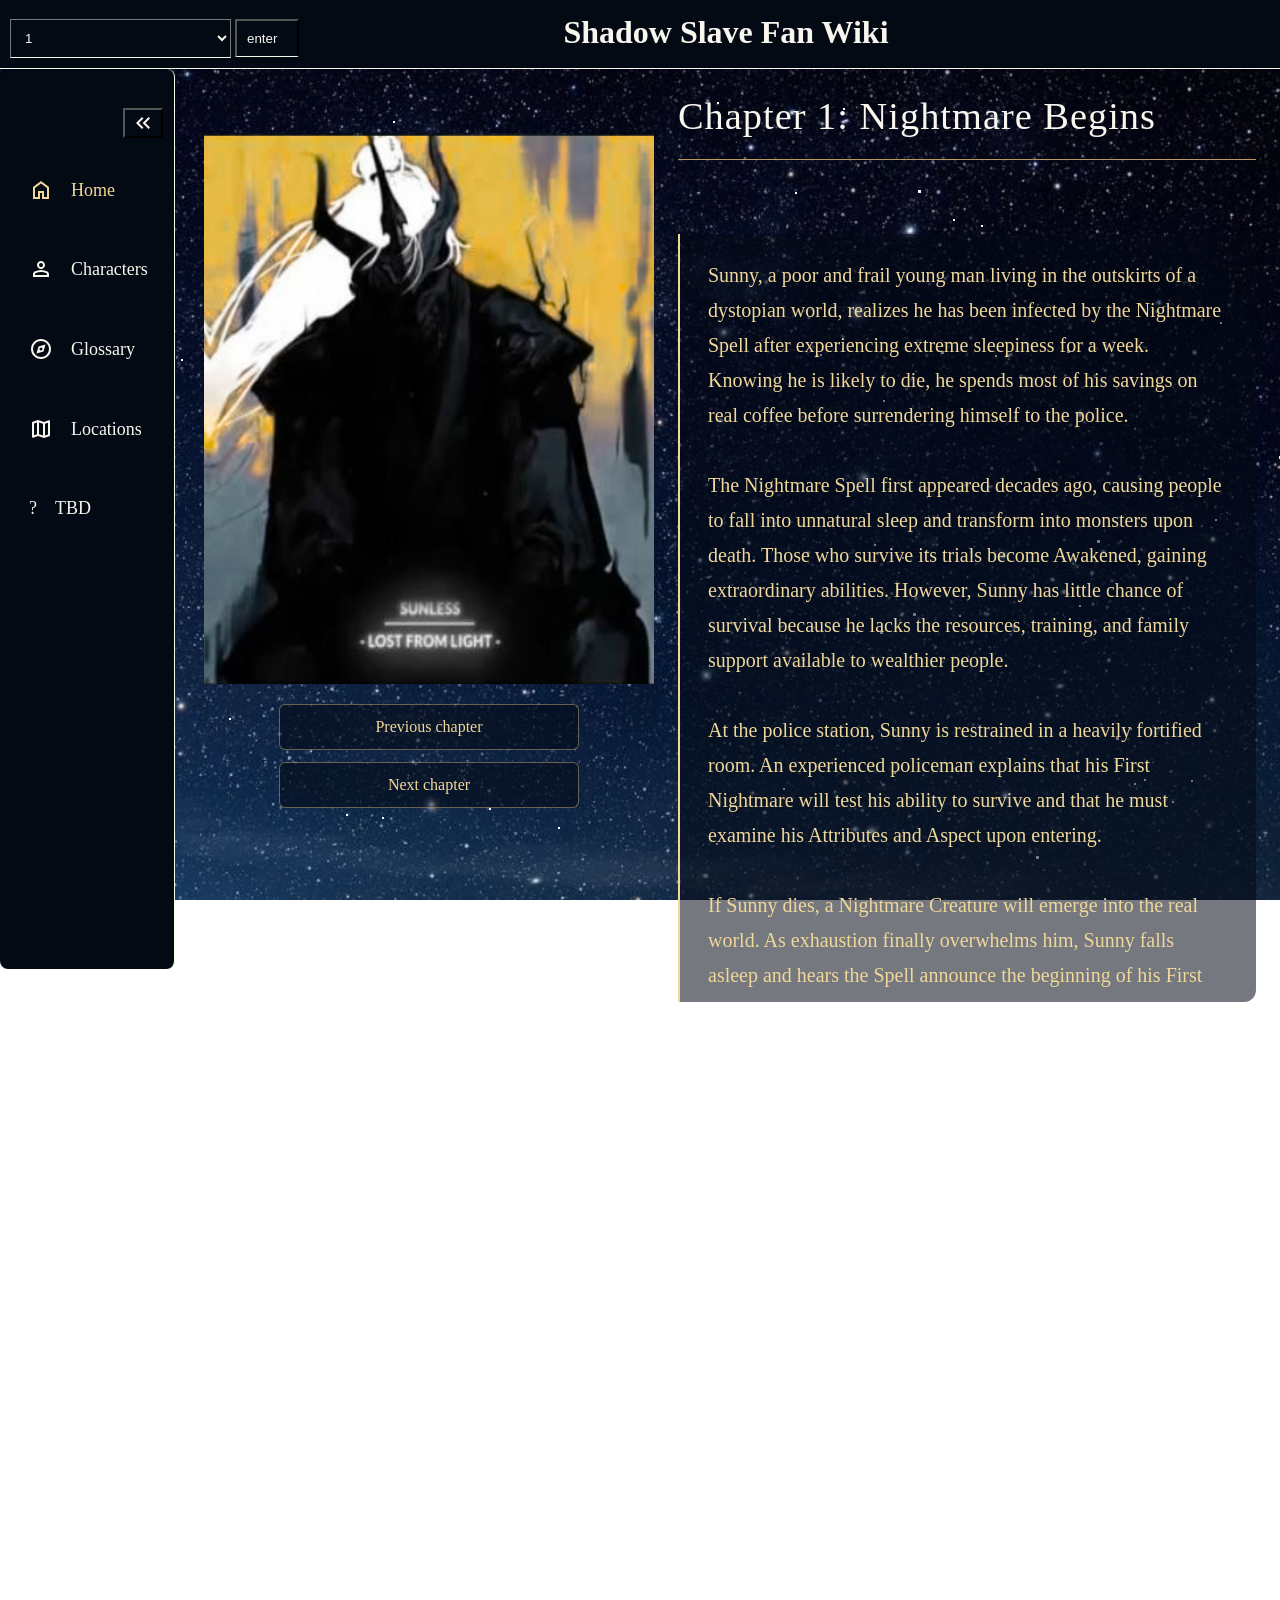
<file: index.html>
<html lang="en">
<head>
    <meta charset="UTF-8">
    <meta name="viewport" content="width=device-width, initial-scale=1.0">
    <link rel="stylesheet" href="style.css">
    
    <script src="js/chapter.js" defer></script>
    <script type="module" src="js/app.js" defer></script>

    

    <title>Shadow Slave FanWiki</title>
</head>
<body>

    <header>
        <form id="chapter"> 
            
            <select name="chapter" id="chapter-select">
            <option value="">Select Chapter</option>
            <!-- JavaScript injects options here -->
            </select>
            
            <button type="submit" id="chapter-select-button">enter</button>
            <h1>Shadow Slave Fan Wiki</h1>
        </form>

    </header>
    
    

    <div id="layout">

    <!--navigation bar-->
        <nav id="sidebar">
            <ul>
                <!--toggle button to open the sidebar-->
                <li>
                    <button onclick="toggleSideBar()" id="toggle-btn">
                        <svg xmlns="http://www.w3.org/2000/svg" height="24px" viewBox="0 -960 960 960" width="24px" fill="#f8f6ee"><path d="M440-240 200-480l240-240 56 56-183 184 183 184-56 56Zm264 0L464-480l240-240 56 56-183 184 183 184-56 56Z"/></svg>
                    </button>
                </li>
                <!--navigation bar starts-->
                <li class="active">
                    <a href="index.html">
                        <svg xmlns="http://www.w3.org/2000/svg" height="24px" viewBox="0 -960 960 960" width="24px" fill="#f8f6ee"><path d="M240-200h120v-240h240v240h120v-360L480-740 240-560v360Zm-80 80v-480l320-240 320 240v480H520v-240h-80v240H160Zm320-350Z"/></svg>
                        <span>Home</span>
                    </a>
                </li> 

                <li>
                    <a href="characterpage.html">
                        <svg xmlns="http://www.w3.org/2000/svg" height="24px" viewBox="0 -960 960 960" width="24px" fill="#f8f6ee"><path d="M367-527q-47-47-47-113t47-113q47-47 113-47t113 47q47 47 47 113t-47 113q-47 47-113 47t-113-47ZM160-160v-112q0-34 17.5-62.5T224-378q62-31 126-46.5T480-440q66 0 130 15.5T736-378q29 15 46.5 43.5T800-272v112H160Zm80-80h480v-32q0-11-5.5-20T700-306q-54-27-109-40.5T480-360q-56 0-111 13.5T260-306q-9 5-14.5 14t-5.5 20v32Zm296.5-343.5Q560-607 560-640t-23.5-56.5Q513-720 480-720t-56.5 23.5Q400-673 400-640t23.5 56.5Q447-560 480-560t56.5-23.5ZM480-640Zm0 400Z"/></svg>
                        <span>Characters</span>
                    </a>
                </li> 

                <li>
                    <a href="explore.html">
                        <svg xmlns="http://www.w3.org/2000/svg" height="24px" viewBox="0 -960 960 960" width="24px" fill="#f8f6ee"><path d="m300-300 280-80 80-280-280 80-80 280Zm180-120q-25 0-42.5-17.5T420-480q0-25 17.5-42.5T480-540q25 0 42.5 17.5T540-480q0 25-17.5 42.5T480-420Zm0 340q-83 0-156-31.5T197-197q-54-54-85.5-127T80-480q0-83 31.5-156T197-763q54-54 127-85.5T480-880q83 0 156 31.5T763-763q54 54 85.5 127T880-480q0 83-31.5 156T763-197q-54 54-127 85.5T480-80Zm0-80q133 0 226.5-93.5T800-480q0-133-93.5-226.5T480-800q-133 0-226.5 93.5T160-480q0 133 93.5 226.5T480-160Zm0-320Z"/></svg>
                        <span>Glossary</span>
                    </a>
                </li> 

                <li>
                    <a href="">
                        <svg xmlns="http://www.w3.org/2000/svg" height="24px" viewBox="0 -960 960 960" width="24px" fill="#f8f6ee"><path d="m600-120-240-84-186 72q-20 8-37-4.5T120-170v-560q0-13 7.5-23t20.5-15l212-72 240 84 186-72q20-8 37 4.5t17 33.5v560q0 13-7.5 23T812-192l-212 72Zm-40-98v-468l-160-56v468l160 56Zm80 0 120-40v-474l-120 46v468Zm-440-10 120-46v-468l-120 40v474Zm440-458v468-468Zm-320-56v468-468Z"/></svg>
                        <span>Locations</span>
                    </a>
                </li>

                <li>
                    <a href="">
                        <span>?</span>
                        <span>TBD</span>
                    </a>
                </li> 

            </ul>

            
        </nav>

        <div id="stars2"></div>
        <div id="stars3"></div>

        <main>

            <!-- this image is in a flex box row-->

            <!-- hero is a flex column: image on top, buttons underneath -->
            <div id="hero">
                <img src="icons/sunny_main_img.png" alt="Image of Sunless" width="450" height="551">

                <div id="chapter-nav">
                    <button type="button" id="prev-chapter">Previous chapter</button>
                    <button type="button" id="next-chapter">Next chapter</button>
                </div>
            </div>

            <!-- maintwo is in a flexbox col, so its image is on its left-->
            <div id = "maintwo">
                <p id="chapter-title" >Chapter 1: Nightmare Begins</p>
                <p id="chapter-summary">Sunny, a poor and frail young man living in the outskirts of a dystopian world, realizes he has been infected by the Nightmare Spell after experiencing extreme sleepiness for a week. Knowing he is likely to die, he spends most of his savings on real coffee before surrendering himself to the police.<br><br> The Nightmare Spell first appeared decades ago, causing people to fall into unnatural sleep and transform into monsters upon death. Those who survive its trials become Awakened, gaining extraordinary abilities. However, Sunny has little chance of survival because he lacks the resources, training, and family support available to wealthier people.<br><br> At the police station, Sunny is restrained in a heavily fortified room. An experienced policeman explains that his First Nightmare will test his ability to survive and that he must examine his Attributes and Aspect upon entering.<br><br> If Sunny dies, a Nightmare Creature will emerge into the real world. As exhaustion finally overwhelms him, Sunny falls asleep and hears the Spell announce the beginning of his First Trial.</p>
            </div>

           
        </main>

    </div>


</body>

</html>
</file>
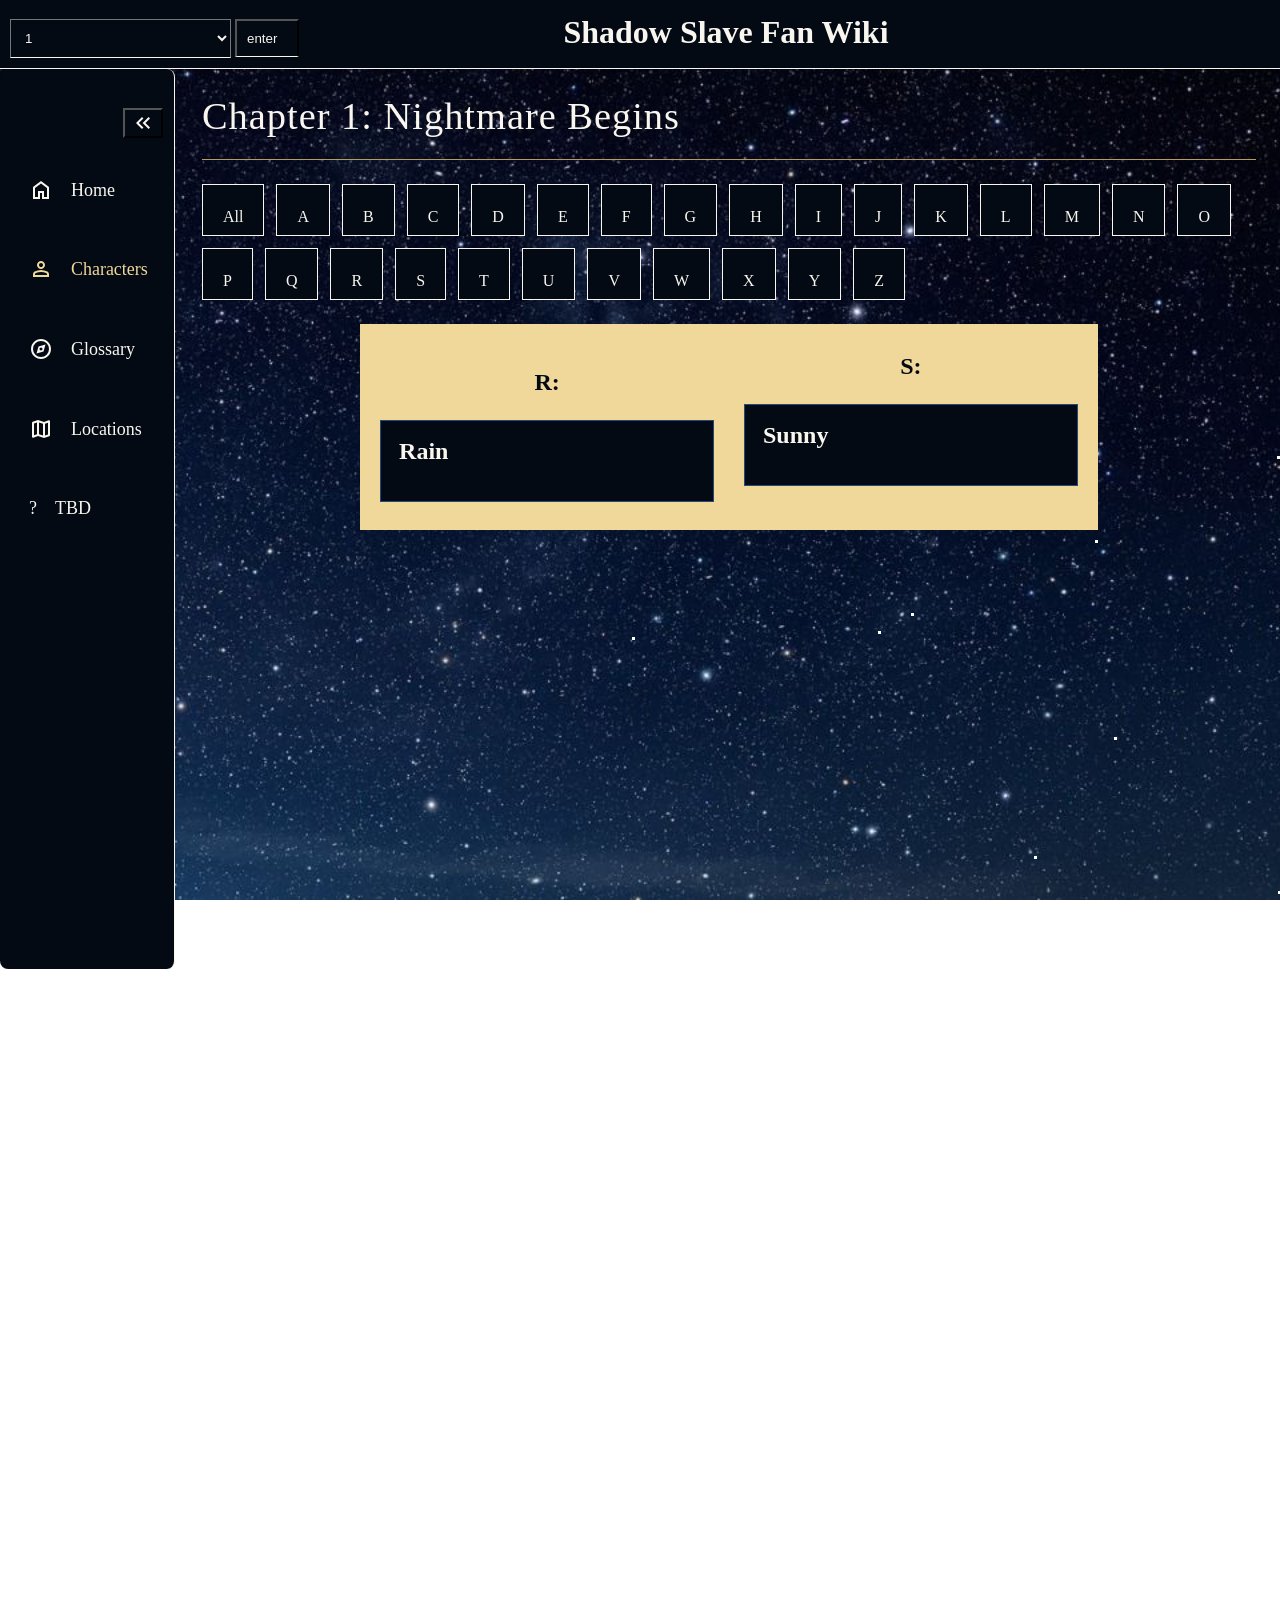
<file: characterpage.html>
<html lang="en">
<head>
    <meta charset="UTF-8">
    <meta name="viewport" content="width=device-width, initial-scale=1.0">
    <link rel="stylesheet" href="style.css">
    
    <script src="js/chapter.js" defer></script>
    <script type="module" src="js/app.js" defer></script>

    <title>Shadow Slave FanWiki Characters</title>
</head>
<body>

    <header>
        <form id="chapter"> 
            
            <!-- named it chapter select so js only injects into the actual list and not on the page-->
            <select name="chapter" id="chapter-select">
            <option value="">Select Chapter</option>
            <!-- JavaScript will inject options here -->
            </select>
            
            <button type="submit" id="chapter-select-button">enter</button>
            <h1>Shadow Slave Fan Wiki</h1>
        </form>

    </header>

    <div id="layout">
        
    <!--navigation bar-->
        <nav id="sidebar">
            <ul>
                <!--toggle button to open the sidebar-->
                <li>
                    <button onclick="toggleSideBar()" id="toggle-btn">
                        <svg xmlns="http://www.w3.org/2000/svg" height="24px" viewBox="0 -960 960 960" width="24px" fill="#f8f6ee"><path d="M440-240 200-480l240-240 56 56-183 184 183 184-56 56Zm264 0L464-480l240-240 56 56-183 184 183 184-56 56Z"/></svg>
                    </button>
                </li>
                <!--navigation bar starts-->
                <li>
                    <a href="index.html">
                        <svg xmlns="http://www.w3.org/2000/svg" height="24px" viewBox="0 -960 960 960" width="24px" fill="#f8f6ee"><path d="M240-200h120v-240h240v240h120v-360L480-740 240-560v360Zm-80 80v-480l320-240 320 240v480H520v-240h-80v240H160Zm320-350Z"/></svg>
                        <span>Home</span>
                    </a>
                </li> 

                <li class="active">
                    <a href="characterpage.html">
                        <svg xmlns="http://www.w3.org/2000/svg" height="24px" viewBox="0 -960 960 960" width="24px" fill="#f8f6ee"><path d="M367-527q-47-47-47-113t47-113q47-47 113-47t113 47q47 47 47 113t-47 113q-47 47-113 47t-113-47ZM160-160v-112q0-34 17.5-62.5T224-378q62-31 126-46.5T480-440q66 0 130 15.5T736-378q29 15 46.5 43.5T800-272v112H160Zm80-80h480v-32q0-11-5.5-20T700-306q-54-27-109-40.5T480-360q-56 0-111 13.5T260-306q-9 5-14.5 14t-5.5 20v32Zm296.5-343.5Q560-607 560-640t-23.5-56.5Q513-720 480-720t-56.5 23.5Q400-673 400-640t23.5 56.5Q447-560 480-560t56.5-23.5ZM480-640Zm0 400Z"/></svg>
                        <span>Characters</span>
                    </a>
                </li> 

                <li>
                    <a href="explore.html">
                        <svg xmlns="http://www.w3.org/2000/svg" height="24px" viewBox="0 -960 960 960" width="24px" fill="#f8f6ee"><path d="m300-300 280-80 80-280-280 80-80 280Zm180-120q-25 0-42.5-17.5T420-480q0-25 17.5-42.5T480-540q25 0 42.5 17.5T540-480q0 25-17.5 42.5T480-420Zm0 340q-83 0-156-31.5T197-197q-54-54-85.5-127T80-480q0-83 31.5-156T197-763q54-54 127-85.5T480-880q83 0 156 31.5T763-763q54 54 85.5 127T880-480q0 83-31.5 156T763-197q-54 54-127 85.5T480-80Zm0-80q133 0 226.5-93.5T800-480q0-133-93.5-226.5T480-800q-133 0-226.5 93.5T160-480q0 133 93.5 226.5T480-160Zm0-320Z"/></svg>
                        <span>Glossary</span>
                    </a>
                </li> 

                <li>
                    <a href="">
                        <svg xmlns="http://www.w3.org/2000/svg" height="24px" viewBox="0 -960 960 960" width="24px" fill="#f8f6ee"><path d="m600-120-240-84-186 72q-20 8-37-4.5T120-170v-560q0-13 7.5-23t20.5-15l212-72 240 84 186-72q20-8 37 4.5t17 33.5v560q0 13-7.5 23T812-192l-212 72Zm-40-98v-468l-160-56v468l160 56Zm80 0 120-40v-474l-120 46v468Zm-440-10 120-46v-468l-120 40v474Zm440-458v468-468Zm-320-56v468-468Z"/></svg>
                        <span>Locations</span>
                    </a>
                </li>


                <li>
                    <a href="">
                        <span>?</span>
                        <span>TBD</span>
                    </a>
                </li> 

            </ul>
        </nav>

        <div id="stars3"></div>

        

        <main id="character-main">

            <div id = "maintwo">
                <p id="chapter-title" >Chapter 1: Nightmare Begins</p>
            </div>

            <!-- maintwo is in a flexbox col, so its image is on its left-->
            <div id="character-select-bar">
                <ul>
                    <li><button data-letter="all">All</button ></li>
                    <li><button data-letter="A">A</button></li>
                    <li><button data-letter="B">B</button></li>
                    <li><button data-letter="C">C</button></li>
                    <li><button data-letter="D">D</button></li>
                    <li><button data-letter="E">E</button></li>
                    <li><button data-letter="F">F</button></li>
                    <li><button data-letter="G">G</button></li>
                    <li><button data-letter="H">H</button></li>
                    <li><button data-letter="I">I</button></li>
                    <li><button data-letter="J">J</button></li>
                    <li><button data-letter="K">K</button></li>
                    <li><button data-letter="L">L</button></li>
                    <li><button data-letter="M">M</button></li>
                    <li><button data-letter="N">N</button></li>
                    <li><button data-letter="O">O</button></li>
                    <li><button data-letter="P">P</button></li>
                    <li><button data-letter="Q">Q</button></li>
                    <li><button data-letter="R">R</button></li>
                    <li><button data-letter="S">S</button></li>
                    <li><button data-letter="T">T</button></li>
                    <li><button data-letter="U">U</button></li>
                    <li><button data-letter="V">V</button></li>
                    <li><button data-letter="W">W</button></li>
                    <li><button data-letter="X">X</button></li>
                    <li><button data-letter="Y">Y</button></li>
                    <li><button data-letter="Z">Z</button></li>
                </ul>
            </div>

            <div id="character-menu">
                <p id="character-text"></p>
                    <!--java script inserts the characters here-->

            </div>
            
           
        </main>

    </div>


</body>

</html>
</file>
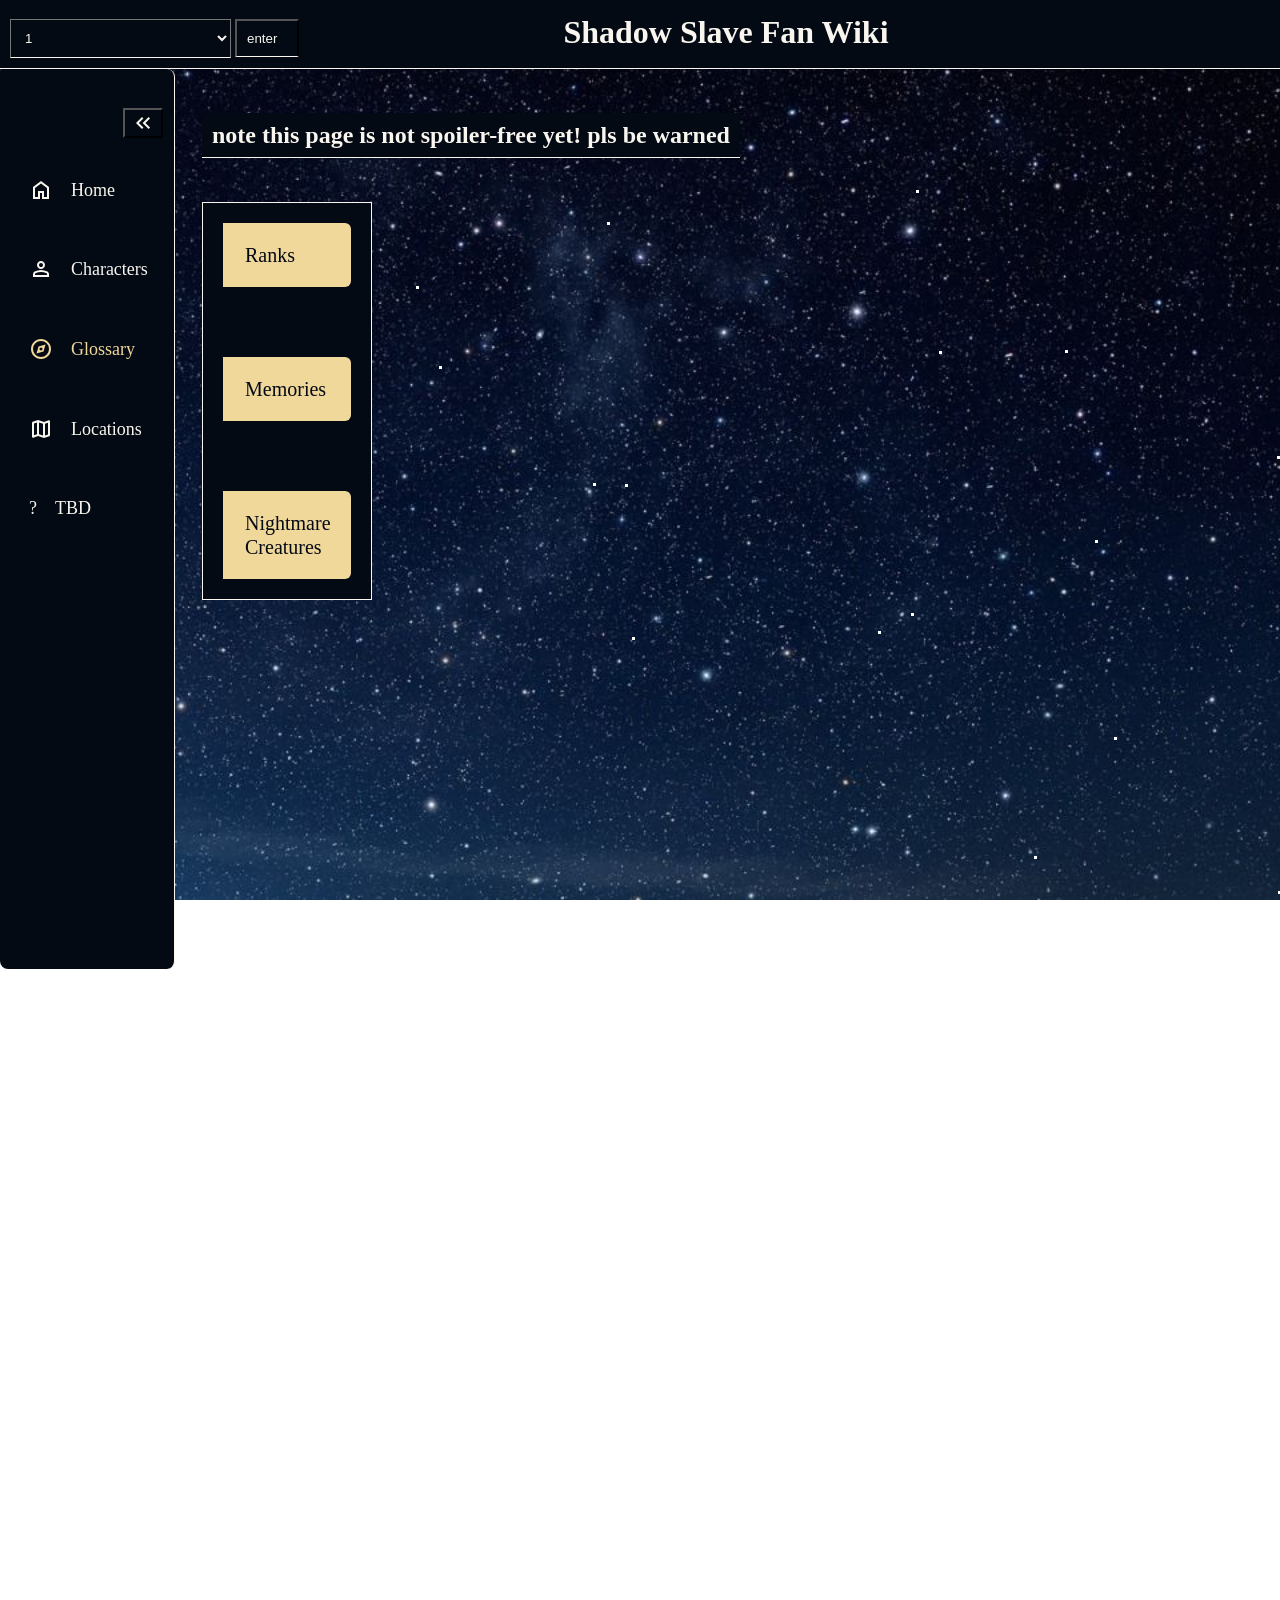
<file: explore.html>
<html lang="en">
<head>
    <meta charset="UTF-8">
    <meta name="viewport" content="width=device-width, initial-scale=1.0">
    <link rel="stylesheet" href="style.css">
    
    <script src="js/chapter.js" defer></script>
    <script type="module" src="js/app.js" defer></script>

    

    <title>Shadow Slave FanWiki</title>
</head>
<body>

    <header>
        <form id="chapter"> 
            
            
            <select name="chapter" id="chapter-select">
            <option value="">Select Chapter</option>
            <!-- JavaScript injects options here -->
            </select>
            
            <button type="submit" id="chapter-select-button">enter</button>
            <h1>Shadow Slave Fan Wiki</h1>
        </form>

    </header>

    <div id="layout">
        
    <!--navigation bar-->
        <nav id="sidebar">
            <ul>
                <!--toggle button to open the sidebar-->
                <li>
                    <button onclick="toggleSideBar()" id="toggle-btn">
                        <svg xmlns="http://www.w3.org/2000/svg" height="24px" viewBox="0 -960 960 960" width="24px" fill="#f8f6ee"><path d="M440-240 200-480l240-240 56 56-183 184 183 184-56 56Zm264 0L464-480l240-240 56 56-183 184 183 184-56 56Z"/></svg>
                    </button>
                </li>
                <!--navigation bar starts-->
                <li>
                    <a href="index.html">
                        <svg xmlns="http://www.w3.org/2000/svg" height="24px" viewBox="0 -960 960 960" width="24px" fill="#f8f6ee"><path d="M240-200h120v-240h240v240h120v-360L480-740 240-560v360Zm-80 80v-480l320-240 320 240v480H520v-240h-80v240H160Zm320-350Z"/></svg>
                        <span>Home</span>
                    </a>
                </li> 

                <li>
                    <a href="characterpage.html">
                        <svg xmlns="http://www.w3.org/2000/svg" height="24px" viewBox="0 -960 960 960" width="24px" fill="#f8f6ee"><path d="M367-527q-47-47-47-113t47-113q47-47 113-47t113 47q47 47 47 113t-47 113q-47 47-113 47t-113-47ZM160-160v-112q0-34 17.5-62.5T224-378q62-31 126-46.5T480-440q66 0 130 15.5T736-378q29 15 46.5 43.5T800-272v112H160Zm80-80h480v-32q0-11-5.5-20T700-306q-54-27-109-40.5T480-360q-56 0-111 13.5T260-306q-9 5-14.5 14t-5.5 20v32Zm296.5-343.5Q560-607 560-640t-23.5-56.5Q513-720 480-720t-56.5 23.5Q400-673 400-640t23.5 56.5Q447-560 480-560t56.5-23.5ZM480-640Zm0 400Z"/></svg>
                        <span>Characters</span>
                    </a>
                </li> 

                <li class="active">
                    <a href="explore.html">
                        <svg xmlns="http://www.w3.org/2000/svg" height="24px" viewBox="0 -960 960 960" width="24px" fill="#f8f6ee"><path d="m300-300 280-80 80-280-280 80-80 280Zm180-120q-25 0-42.5-17.5T420-480q0-25 17.5-42.5T480-540q25 0 42.5 17.5T540-480q0 25-17.5 42.5T480-420Zm0 340q-83 0-156-31.5T197-197q-54-54-85.5-127T80-480q0-83 31.5-156T197-763q54-54 127-85.5T480-880q83 0 156 31.5T763-763q54 54 85.5 127T880-480q0 83-31.5 156T763-197q-54 54-127 85.5T480-80Zm0-80q133 0 226.5-93.5T800-480q0-133-93.5-226.5T480-800q-133 0-226.5 93.5T160-480q0 133 93.5 226.5T480-160Zm0-320Z"/></svg>
                        <span>Glossary</span>
                    </a>
                </li> 

                <li>
                    <a href="">
                        <svg xmlns="http://www.w3.org/2000/svg" height="24px" viewBox="0 -960 960 960" width="24px" fill="#f8f6ee"><path d="m600-120-240-84-186 72q-20 8-37-4.5T120-170v-560q0-13 7.5-23t20.5-15l212-72 240 84 186-72q20-8 37 4.5t17 33.5v560q0 13-7.5 23T812-192l-212 72Zm-40-98v-468l-160-56v468l160 56Zm80 0 120-40v-474l-120 46v468Zm-440-10 120-46v-468l-120 40v474Zm440-458v468-468Zm-320-56v468-468Z"/></svg>
                        <span>Locations</span>
                    </a>
                </li>

                <li>
                    <a href="">
                        <span>?</span>
                        <span>TBD</span>
                    </a>
                </li> 

            </ul>
        </nav>
        <div id="stars3"></div>

        <main>


            <div id = "maintwo">
                <h2>note this page is not spoiler-free yet! pls be warned </h2>
                <div class="explore-layout">
                    <div id="explore-menu" class="character-details-layout-right">
                        <button type="button" id="ranks-button">Ranks</button>
                        <button type="button" id="memories-button">Memories</button>
                        <button type="button" id="nightmare-creatures-button">Nightmare Creatures</button>
                    </div>
                    <div id="rank-lists"></div>
                </div>
            </div>

        </main>

    </div>


</body>

</html>
</file>
<file: style.css>
@import url("effect.css"); /*for the star effect */

:root{
    --base-color: #040a14;
    --hover-color: #254a7a;

    --scnd-base-color: #f0d79a;
    --txt-color: #f8f6ee;
    --scnd-hover-color: #fffffe;

    --shadow-color: #3b26710c;
    --shadow-color-light: rgba(196, 167, 0, 0.533);

}

html{
    font-family: 'Times New Roman', Times, serif;
    line-height: 1.5rem;
}

body{
    background-image: url('icons/tempsky.jpg');
    
    background-repeat: no-repeat; 
    background-size: cover; 
    background-position: center center;
    background-attachment: fixed;

    min-height: 100vh;
    min-height: 100dvh;
    
    color: var(--txt-color);
    margin: 0px;
    overflow-y: hidden;

}

h1{
    display: inline-flex;
    padding: 10px;
    text-align: center;
    color: var(--txt-color);
    background-color: #040a14;
    margin-top: 0;
    margin-bottom: 0;
    margin-left: 250px; /* temp fix to put title in the middle fix properly*/
}
h2{
    background-color: var(--base-color);
    padding: 10px;
    border-bottom: 0.5px solid var(--txt-color);
}

#chapter-title {
    width: 100%;
    text-align: left;

    font-family: Georgia, serif;
    font-size: clamp(30px, 3vw, 46px);
    font-weight: normal;
    line-height: 1.2;

    letter-spacing: 1px;
    color: #f8f6ee;

    background: transparent;
    padding: 0 0 20px 0;
    margin: 0;

    border-bottom: 1px solid #b99a60;
}

#chapter-summary{
    white-space: pre-line;
    text-align: left;
    width: 90%;
    font-size: 20px;
    border-left: 2px solid var(--scnd-base-color);
    backdrop-filter: blur(2px);

    background: rgba(4, 10, 20, 0.55);

    border-radius: 0 12px 12px 0;
    padding: 1.5rem 1.75rem;
    margin-top: 50px;

    line-height: 1.75;
    color: var(--scnd-base-color);


    max-height: 80vh;         /* long summaries scroll instead of getting cut off */
    overflow-y: auto;
}


#chapter, #chapter-select{ /*select chapter bar */
    text-align: left;
    padding: 10px;
    padding-right: 100px;
    border-bottom: 0.5px solid var(--txt-color);
    color: var(--txt-color);
    background-color: #040a14;
    margin-top: 0;
    margin-bottom: 0;
}

#chapter-select-button{
    text-align: left;
    padding: 10px;
    padding-right: 20px;
    border-bottom: 0.5px solid var(--txt-color);
    color: var(--txt-color);
    background-color: #040a14;
    margin-top: 0;
    margin-bottom: 0;
}

#chapter-select-button:hover{
    background-color: var(--hover-color);
}

#hero {
    display: flex;
    flex-direction: column;
    align-items: center;      /* centers the image and buttons */
    align-self: flex-start;
    flex-shrink: 0;
    gap: 1.25rem;
    width: 450px;
    max-width: 100%;
    margin-top: 2.5rem;       /* pushes everything down a bit */
}

#chapter-nav {
    display: flex;
    flex-direction: column;   /* stacks Previous above Next */
    align-items: center;
    gap: 0.75rem;
    width: 100%;
}

#chapter-nav button {
    font: inherit;
    color: var(--scnd-base-color);
    background: rgba(4, 10, 20, 0.55);
    border: 1px solid rgba(240, 215, 154, 0.4);
    width: 300px;
    border-radius: 6px;
    padding: 10px 18px;
    cursor: pointer;
    transition: background-color 0.2s ease, color 0.2s ease;
}

#chapter-nav button:hover {
    background: var(--scnd-base-color);
    color: var(--base-color);
}

/******************** ***/

#sidebar{
    box-sizing: border-box;
    flex: 0 0 175px; /* last val is horizontal, change the width to match it*/
    height: 100vh;
    width: 175px;
    padding: 4px 1em;
    background-color: var(--base-color);
    border-right: 0.5px solid var(--txt-color);

    position: sticky;
    top: 0;
    transition: 300ms ease-in-out;
    overflow: hidden;
    text-wrap: nowrap;

}
#sidebar.close{
    flex-basis: 70px;
    padding: 5px;
    width: 70px;
    min-width: 70px;
    border-right: 0.5px solid var(--txt-color);
    overflow: hidden;
}
#sidebar.close > ul {
    min-width: 70px;
}
#sidebar.close > ul > li:first-child {
    justify-content: center;
}
#sidebar.close ul li a svg {
    flex-shrink: 0;
    transform: scaleX(-1);
    transform-origin: center;
}
#sidebar.close ul li a span {
    display: none; /* text dissapears when close side bar*/
}


#sidebar ul {
    list-style: none; /* removes bullet point*/
    margin: 0;
    padding: 0;

}

#sidebar ul li{
    margin-top: 25px;
    margin-bottom: 25px; /*spacing appart nav bar elements  */
    font-size: 18px;
}

#sidebar > ul > li:first-child{
    display: flex;
    justify-content: flex-end;
    margin-bottom: 16px;
}

#sidebar ul li.active a{
    color: var(--scnd-base-color);
    svg{
        fill: var(--scnd-base-color);
    }
}

#sidebar a, #sidebar, #sidebar .logo{
    border-radius: .5em;
    padding: .85em;
    text-decoration: none; /* get rid of line under anything with href link*/
    color: var(--txt-color);

    display: flex;
    text-align: left;
    gap: 1em;
    
}

#sidebar a:hover{
    background-color: var(--hover-color);
}


#layout {
    display: flex;
    align-items: stretch;
    min-height: 100vh;
    min-height: 100dvh;
}

/* Main content (the img, ch title, and ch summary so far*/
main {
    flex: 1;
    min-width: 0;
    padding: 1.5rem;
    display: flex;
    flex-direction: row;
    gap: 1.5rem; /*space between the image and .maintwo */
}

#maintwo{
    display: flex;
    flex-direction: column;
    gap: 1.5rem; /* space between ch title and summary*/
}

.explore-layout {
    display: flex;
    align-items: flex-start;
    gap: 25px;
    width: 100%;
}

#explore-menu {
    width: 10%;
    min-width: 170px;
    gap: 70px;
    box-sizing: border-box;
}

#explore-menu button {
    width: 100%;
    padding: 20px;
    margin: 0;
    font: inherit;
    font-size: 20px;
    text-align: left;
    color: var(--base-color);
    background: var(--scnd-base-color);
    border: 0;
    border-left: 2px solid transparent;
    border-radius: 0 6px 6px 0;
    cursor: pointer;
    transition: background-color 0.2s ease, border-color 0.2s ease,
                color 0.2s ease, padding-left 0.2s ease;
}

#explore-menu button:hover,
#explore-menu button.active {
    color: var(--scnd-base-color);
    background: rgba(37, 74, 122, 0.45);
    border-left-color: var(--scnd-base-color);
    padding-left: 18px;
}

#rank-lists {
    flex: 1;
    min-width: 0;
    max-height: 650px;
    overflow-y: auto;
    padding: 20px;
    box-sizing: border-box;
    background-color: var(--base-color);
    border: 1px solid #f8f6ee;
    border-radius: 10px;
}

#rank-lists:empty {
    display: none;
}

.memory-layout {
    display: grid;
    grid-template-columns: minmax(170px, 230px) minmax(0, 1fr);
    gap: 20px;
}

.memory-list {
    list-style: none;
    margin: 0;
    padding: 0;
    border-right: 1px solid rgba(248, 246, 238, 0.35);
}

.memory-list li {
    margin: 0;
    padding: 0;
}

.memory-entry {
    width: 90%;
    margin: 0;
    padding: 14px 16px;
    box-sizing: border-box;
    border: 0;
    border-left: 2px solid transparent;
    border-radius: 0 6px 6px 0;
    background: transparent;
    color: var(--txt-color);
    font: inherit;
    font-size: 18px;
    text-align: left;
    cursor: pointer;
    border-bottom: 1px solid var(--scnd-base-color);
}

.memory-entry:hover,
.memory-entry.active {
    color: var(--scnd-base-color);
    background: rgba(37, 74, 122, 0.45);
    border-left-color: var(--scnd-base-color);
}

.memory-details h2 {
    margin-top: 0;
}

.memory-details p {
    color: var(--base-color);
    background: transparent;
}

.memory-introduced {
    color: var(--scnd-base-color);
}

.memory-detail {
    margin-bottom: 16px;
    border-left: 2px solid var(--scnd-base-color);
    background: var(--scnd-base-color);
}

.memory-detail-chapter {
    background-color: var(--scnd-base-color);
    color: var(--scnd-base-color);
    font-weight: bold;
}

.memory-detail p {
    margin: 8px 0 0;
}

.memory-owner {
    font-style: italic;
}

/*for a phone layout */
@media (max-width: 600px) {
    .layout {
        flex-direction: column;
    }

    #sidebar {
        width: 50%;
        flex: none;
        height: auto;
        border-right: none;
        border-bottom: 1px solid var(--txt-color);
    }
        #sidebar.close {
        width: 30%;
        flex-basis: 60px;
    }

    #explore-menu {
        width: 100%;
        min-width: 0;
        gap: 10px;
    }

    .explore-layout {
        flex-direction: column;
    }

    .memory-layout {
        grid-template-columns: 1fr;
    }

    .memory-list {
        border-right: 0;
        border-bottom: 1px solid rgba(248, 246, 238, 0.35);
    }
}

#toggle-btn{
    background-color: var(--base-color);
}

/* character stuff */

#character-main {
    background: transparent;
    flex: 1;
    min-width: 0;
    padding: 1.5rem;
    display: flex;
    flex-direction: column; /* almost same as Home, just this is column*/
    gap: 1.5rem;
}

/********************* character select bar **********************/
#character-select-bar{
    display: inline-block;
    width: 100%;
    box-sizing: border-box;
    background-color: transparent;
    
}

#character-select-bar ul{
    text-align: center;
    display: flex;
    flex-wrap: wrap;
    justify-content: flex-start;
    align-content: flex-start;
    width: 100%;
    height: fit-content;
    list-style: none;
    margin: 0;
    padding: 0;
    background-color: transparent;
    box-sizing: border-box;
    gap: 12px;
}

#character-select-bar ul li{
    flex: 0 0 auto;
    margin: 0px;
    padding: 0px;
    border: 0.5px solid var(--txt-color);
    background-color: var(--base-color);
    height: 50px;
}

#character-select-bar ul li button {
    display: inline-block;
    color: var(--txt-color);
    text-align: center;
    line-height: 1.2;
    margin: 10px;
    padding: 10px;
    font: inherit;
    background: transparent;
    border: none;
    cursor: pointer;
}

#character-select-bar ul li:hover{
    background-color: var(--hover-color);
}

#character-select-bar ul li:active{
    background-color: var(--scnd-base-color);
}

/**********************character detail page **********************************************/
.character-details-layout {
    display: flex;
    flex-direction: row;
    align-items: flex-start;
    gap: 25px;
    width: 100%;
    background: transparent;
}

#character-image { /* on the character detail page, this is the image on the rightside of said character*/
    width: 450px;
    height: 642px;
    object-fit: cover;
    flex-shrink: 0;
    
}


/* Shared character information box */
#character-history {
    height: 650px;
    min-height: 650px;
    flex: 1; /* keep the length*/
    overflow-y: auto; /* makes it scrollable */
    overflow-x: hidden;

    padding: 20px;
    box-sizing: border-box;

    background-color: var(--base-color);
    border: 1px solid #f8f6ee;
    border-radius: 10px;
}

#character-history::-webkit-scrollbar {
    width: 7px;
}

#character-history::-webkit-scrollbar-thumb {
    background: #78613c;
    border-radius: 10px;
}

#character-history::-webkit-scrollbar-track {
    background: transparent;
}


/********************* character text & formatting **********************/

#character-text {
    columns: 2;
    column-gap: 1rem;
    width: 70%;
    margin-inline: auto;
}

.character-entry {
    display: block;
    width: 100%;
    font: inherit;
    text-align: left;
    color: var(--txt-color);
    background-color: var(--base-color);
    border: 1px solid var(--hover-color);
    padding: 0.5rem;
    box-sizing: border-box;
    break-inside: avoid;
    margin-bottom: 1rem;
    cursor: pointer;
    
}

.character-entry:hover {
    background-color: var(--hover-color);
}

.character-entry h2 { /* the actual text (the characters printed name) */
    color: var(--txt-color);
    background-color: transparent;
    border-bottom: none;
    padding: 10px;
    margin-top: 0;
}

.character-entry p { /* this is acc not being used at all, if no use delete it*/
    color: var(--txt-color);
    background-color: transparent;
    padding: 10px;
}

.letter-heading {
    text-align: center;
    color: var(--base-color);
    background-color: transparent;
    border: none;
    
    margin: 1rem 0;
    padding: 10px;
}

@media (max-width: 700px) {
    #character-text {
        grid-template-columns: 1fr;
    }
}


/* character stuff end*/

#back-button{
    text-decoration: none;
    width: 10%;
    padding: 20px;
    border: 0.5px solid #f8f6ee;
    color: var(--txt-color);
    background-color: var(--base-color);

}

#back-button:hover{
    text-decoration: none;
    padding: 20px;
    border: 0.5px solid #f8f6ee;
    color: var(--txt-color);
    background-color: var(--hover-color);

}


/*character detail menu  */
.character-details-layout-right {
    background-color: var(--base-color);
    width: 10%;
    padding: 20px;
    border: 0.5px solid #f8f6ee;

    display: flex;
    flex-direction: column;
    gap: 70px;
}

#character-menu {
    height: 650px;
    overflow-y: auto;
    overflow-x: hidden;
    min-height: 0;
    width: 70%;
    margin-inline: auto;
}

#character-text {
    columns: 2;
    column-gap: 30px;
    width: 100%;
    box-sizing: border-box;
    padding: 20px;
    margin: 0;
}

#character-menu-text {
    padding: 20px;
    margin: 0;
    cursor: pointer;
    font-size: 20px;
    border-radius: 5px;
    

    border-left: 2px solid transparent;
    border-radius: 0 6px 6px 0;
    transition: background-color 0.2s ease, border-color 0.2s ease,
                color 0.2s ease, padding-left 0.2s ease;
}

#character-menu-text:hover {
    background: rgba(37, 74, 122, 0.45);
    border-left-color: var(--scnd-base-color);
    color: var(--scnd-base-color);
    padding-left: 18px;       /* slides the text in slightly */
}

#character-menu-text.active {
    background: rgba(37, 74, 122, 0.45);
    border-left-color: var(--scnd-base-color);
    color: var(--scnd-base-color);
    padding-left: 18px;
}

/********************* misc **********************/
p{
    padding: 10px;
    color: var(--base-color);
    background-color: var(--scnd-base-color);
}


/*TESTING NEW RANDO STUFF */
main > img {
    width: 450px;
    height: 600px;
    object-fit: cover;
    flex-shrink: 0;

    /* Fade the right edge into the background */
    -webkit-mask-image: linear-gradient(
        to right,
        black 45%,
        transparent 90%
    );

    mask-image: linear-gradient(
        to right,
        black 65%,
        transparent 100%
    );
}

@keyframes surface {
    from { opacity: 0; transform: translateY(14px); }
    to   { opacity: 1; transform: none; }
}

main > img   { animation: surface 500ms ease-out both; }
#maintwo     { animation: surface 500ms ease-out 250ms both; }

@media (prefers-reduced-motion: reduce) {
    main > img, #maintwo { animation: none; }
}


@keyframes swap {
    from { opacity: 0; transform: translateY(8px); }
    to   { opacity: 1; transform: none; }
}

#character-history > * {
    animation: swap 300ms ease-out both;
}

.character-entry {
    transition: transform 0.2s ease, border-color 0.2s ease, background-color 0.2s ease;
}
.character-entry:hover {
    transform: translateY(-3px);
    border-color: var(--scnd-base-color);
}

#back-button { transition: transform 0.2s ease, background-color 0.2s ease; }
#back-button:hover { transform: translateX(-4px); }

.character-details-layout { animation: surface 500ms ease-out both; }


/*this is for character overview (true name title */
@font-face {
  font-family: 'MyCustomFont';
  src: url('./css/GreatVibes.ttf') format('truetype');
  font-weight: lighter;
  font-style: normal;
  font-display: swap;
}

h1.true-name{
    font-family: 'MyCustomFont', sans-serif;
    font-size: 120px;
    color: white;
    margin-top: 20px;
    margin-left: 0px; /* have to override default h1*/
    margin-bottom: 20px;
    column-gap: 30px;
    text-align: left;

    box-sizing: border-box;
    padding: 50px;

    border-bottom: 1px solid var(--scnd-base-color);
    

    text-shadow: -1px -1px 1px var(--shadow-color-light), 
    -1px 1px 1px var(--shadow-color-light), 
    1px -1px 1px var(--shadow-color-light), 
    1px 1px 1px var(--shadow-color-light),
    0 0 3px var(--shadow-color-light), 
    0 0 5px var(--shadow-color-light), 
    0 0 10px var(--shadow-color-light),
    0 0 20px var(--shadow-color), 
    0 0 30px var(--shadow-color), 
    0 0 40px var(--shadow-color), 
    0 0 50px var(--shadow-color), 
    0 0 70px var(--shadow-color), 
    0 0 100px var(--shadow-color);
      
}

p.alias-name {
    font-family: 'MyCustomFont', sans-serif;
    font-size: 25px;
    background: none;
    color: white;
    margin: 0px;
}
/*this is THE END FOR character overview (true name title */
</file>
